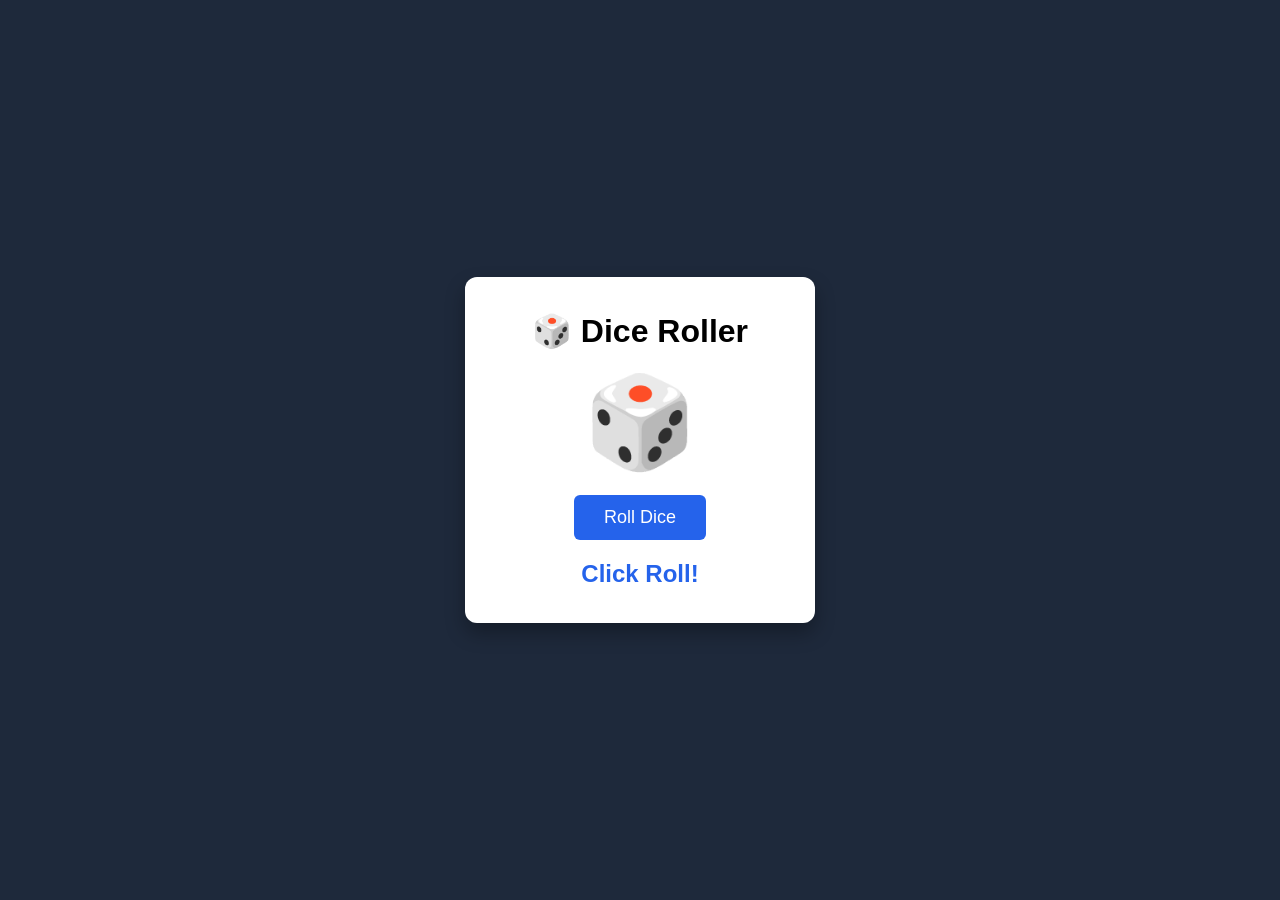
<file: Dice-roller/index.html>
<!DOCTYPE html>
<html lang="en">
<head>
    <meta charset="UTF-8">
    <meta name="viewport" content="width=device-width, initial-scale=1.0">
    <title>Dice Roller</title>
    <link rel="stylesheet" href="style.css">
</head>
<body>

<div class="container">

    <h1>🎲 Dice Roller</h1>

    <div id="dice">🎲</div>

    <button id="rollBtn">Roll Dice</button>

    <h2 id="result">Click Roll!</h2>

</div>

<script src="script.js"></script>

</body>
</html>
</file>
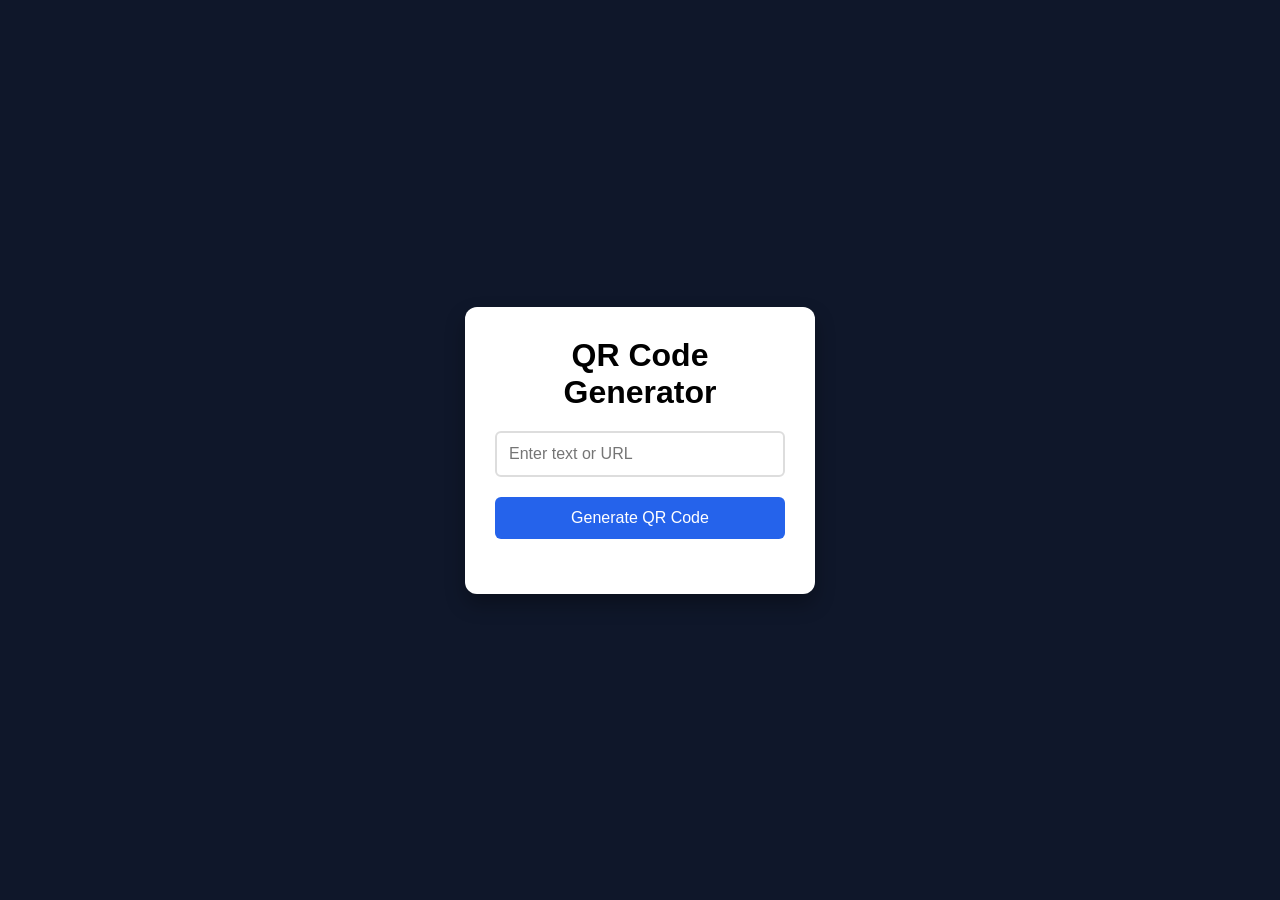
<file: QR-generator/index.html>
<!DOCTYPE html>
<html lang="en">
<head>
    <meta charset="UTF-8">
    <meta name="viewport" content="width=device-width, initial-scale=1.0">
    <title>QR Code Generator</title>
    <link rel="stylesheet" href="style.css">
</head>
<body>

<div class="container">
    <h1>QR Code Generator</h1>

    <input
        type="text"
        id="qrText"
        placeholder="Enter text or URL">

    <button onclick="generateQR()">
        Generate QR Code
    </button>

    <div id="imgBox">
        <img id="qrImage">
    </div>
</div>

<script src="script.js"></script>

</body>
</html>
</file>
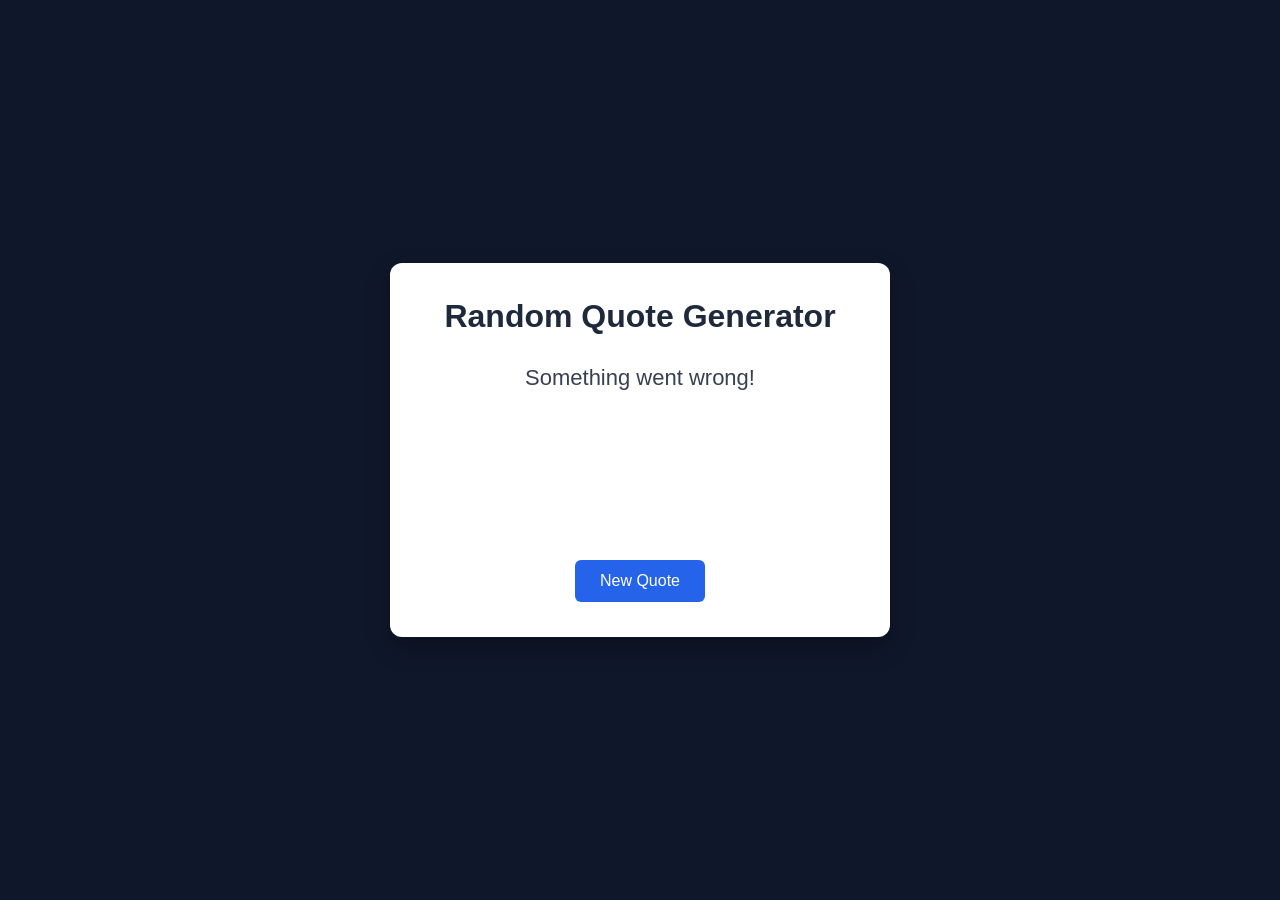
<file: Quote-generator/index.html>
<!DOCTYPE html>
<html lang="en">
<head>
    <meta charset="UTF-8">
    <meta name="viewport" content="width=device-width, initial-scale=1.0">
    <title>Random Quote Generator</title>
    <link rel="stylesheet" href="style.css">
</head>
<body>

<div class="container">

    <h1>Random Quote Generator</h1>

    <div class="quote-box">

        <p id="quote">
            Click the button to generate a quote.
        </p>

        <h3 id="author"></h3>

    </div>

    <button id="newQuote">New Quote</button>

</div>

<script src="script.js"></script>

</body>
</html>
</file>
<file: Dice-roller/style.css>
*{
    margin:0;
    padding:0;
    box-sizing:border-box;
    font-family:Arial, Helvetica, sans-serif;
}

body{
    background:#1e293b;
    display:flex;
    justify-content:center;
    align-items:center;
    height:100vh;
}

.container{
    background:white;
    padding:35px;
    border-radius:12px;
    width:350px;
    text-align:center;
    box-shadow:0 10px 20px rgba(0,0,0,.3);
}

h1{
    margin-bottom:20px;
}

#dice{
    font-size:90px;
    margin:20px 0;
    transition:.3s;
}

button{
    padding:12px 30px;
    border:none;
    background:#2563eb;
    color:white;
    font-size:18px;
    border-radius:6px;
    cursor:pointer;
}

button:hover{
    background:#1d4ed8;
}

#result{
    margin-top:20px;
    color:#2563eb;
}
</file>
<file: QR-generator/style.css>
*{
    margin:0;
    padding:0;
    box-sizing:border-box;
    font-family:Arial, Helvetica, sans-serif;
}

body{
    background:#0f172a;
    display:flex;
    justify-content:center;
    align-items:center;
    height:100vh;
}

.container{
    background:white;
    padding:30px;
    border-radius:12px;
    width:350px;
    text-align:center;
    box-shadow:0 10px 20px rgba(0,0,0,.3);
}

h1{
    margin-bottom:20px;
}

input{
    width:100%;
    padding:12px;
    font-size:16px;
    margin-bottom:20px;
    border:2px solid #ddd;
    border-radius:6px;
}

button{
    width:100%;
    padding:12px;
    border:none;
    background:#2563eb;
    color:white;
    font-size:16px;
    cursor:pointer;
    border-radius:6px;
    transition:.3s;
}

button:hover{
    background:#1d4ed8;
}

#imgBox{
    margin-top:25px;
}

#qrImage{
    width:220px;
    display:none;
}
</file>
<file: Quote-generator/style.css>
*{
    margin:0;
    padding:0;
    box-sizing:border-box;
    font-family:Arial, Helvetica, sans-serif;
}

body{
    background:#0f172a;
    display:flex;
    justify-content:center;
    align-items:center;
    height:100vh;
}

.container{
    width:500px;
    background:#fff;
    padding:35px;
    border-radius:12px;
    text-align:center;
    box-shadow:0 10px 25px rgba(0,0,0,.3);
}

h1{
    margin-bottom:25px;
    color:#1e293b;
}

.quote-box{
    min-height:180px;
}

#quote{
    font-size:22px;
    line-height:1.6;
    color:#374151;
}

#author{
    margin-top:20px;
    color:#2563eb;
}

button{
    margin-top:20px;
    padding:12px 25px;
    border:none;
    background:#2563eb;
    color:white;
    font-size:16px;
    border-radius:6px;
    cursor:pointer;
    transition:.3s;
}

button:hover{
    background:#1d4ed8;
}
</file>
